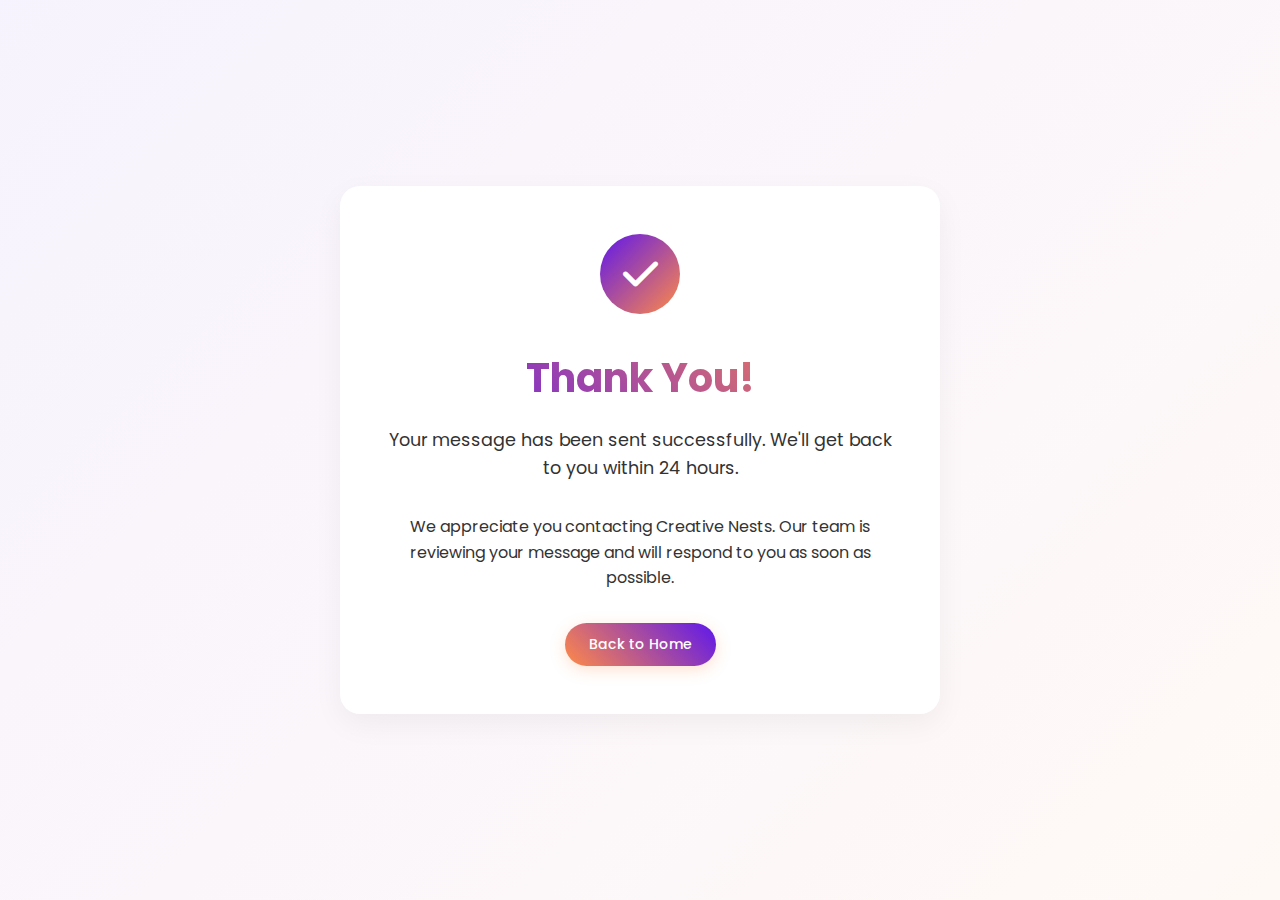
<file: thank-you.html>
<!DOCTYPE html>
<html lang="en">
<head>
    <meta charset="UTF-8">
    <meta name="viewport" content="width=device-width, initial-scale=1.0">
    <meta name="description" content="Thank you for contacting Creative Nests - Digital Agency">
    <title>Thank You | Creative Nests</title>
    
    <!-- Favicon -->
    <link rel="shortcut icon" href="favicon.ico" type="image/x-icon">
    
    <!-- Google Fonts -->
    <link rel="preconnect" href="https://fonts.googleapis.com">
    <link rel="preconnect" href="https://fonts.gstatic.com" crossorigin>
    <link href="https://fonts.googleapis.com/css2?family=Poppins:wght@300;400;500;600;700&display=swap" rel="stylesheet">
    
    <!-- Font Awesome Icons -->
    <link rel="stylesheet" href="https://cdnjs.cloudflare.com/ajax/libs/font-awesome/6.4.0/css/all.min.css">
    
    <!-- Main Stylesheet -->
    <link rel="stylesheet" href="assets/css/style.css">
    
    <style>
        .thank-you-section {
            min-height: 100vh;
            display: flex;
            justify-content: center;
            align-items: center;
            text-align: center;
            padding: 2rem;
            background: linear-gradient(135deg, rgba(94, 23, 235, 0.05) 0%, rgba(255, 138, 71, 0.05) 100%);
        }
        
        .thank-you-container {
            max-width: 600px;
            background: white;
            border-radius: 20px;
            padding: 3rem;
            box-shadow: 0 10px 30px rgba(0, 0, 0, 0.05);
        }
        
        .check-icon {
            width: 80px;
            height: 80px;
            background: linear-gradient(135deg, var(--primary-color), var(--accent-color));
            border-radius: 50%;
            display: flex;
            align-items: center;
            justify-content: center;
            margin: 0 auto 2rem;
            color: white;
            font-size: 2.5rem;
        }
        
        .thank-you-title {
            font-size: 2.5rem;
            font-weight: 700;
            margin-bottom: 1rem;
            background: linear-gradient(45deg, var(--primary-color), var(--accent-color));
            -webkit-background-clip: text;
            -webkit-text-fill-color: transparent;
        }
        
        .thank-you-subtitle {
            font-size: 1.1rem;
            color: var(--text-color);
            margin-bottom: 2rem;
        }
        
        .back-home {
            margin-top: 2rem;
        }
    </style>
</head>
<body>
    <section class="thank-you-section">
        <div class="thank-you-container">
            <div class="check-icon">
                <i class="fas fa-check"></i>
            </div>
            <h1 class="thank-you-title">Thank You!</h1>
            <p class="thank-you-subtitle">Your message has been sent successfully. We'll get back to you within 24 hours.</p>
            <p>We appreciate you contacting Creative Nests. Our team is reviewing your message and will respond to you as soon as possible.</p>
            <div class="back-home">
                <a href="index.html" class="btn btn-primary">Back to Home</a>
            </div>
        </div>
    </section>
</body>
</html>
</file>
<file: assets/css/style.css>
/* Main Stylesheet - Imports all component stylesheets */

/* Variables and Base Styles */
@import 'base.css';

/* Layout Components */
@import 'header.css';
@import 'hero.css';
@import 'about.css';
@import 'services.css';
@import 'portfolio.css';
@import 'pricing.css';
@import 'blog.css';
@import 'contact.css';
@import 'footer.css';

/* Utilities and Responsive Styles */
@import 'utilities.css';
@import 'responsive.css';
</file>
